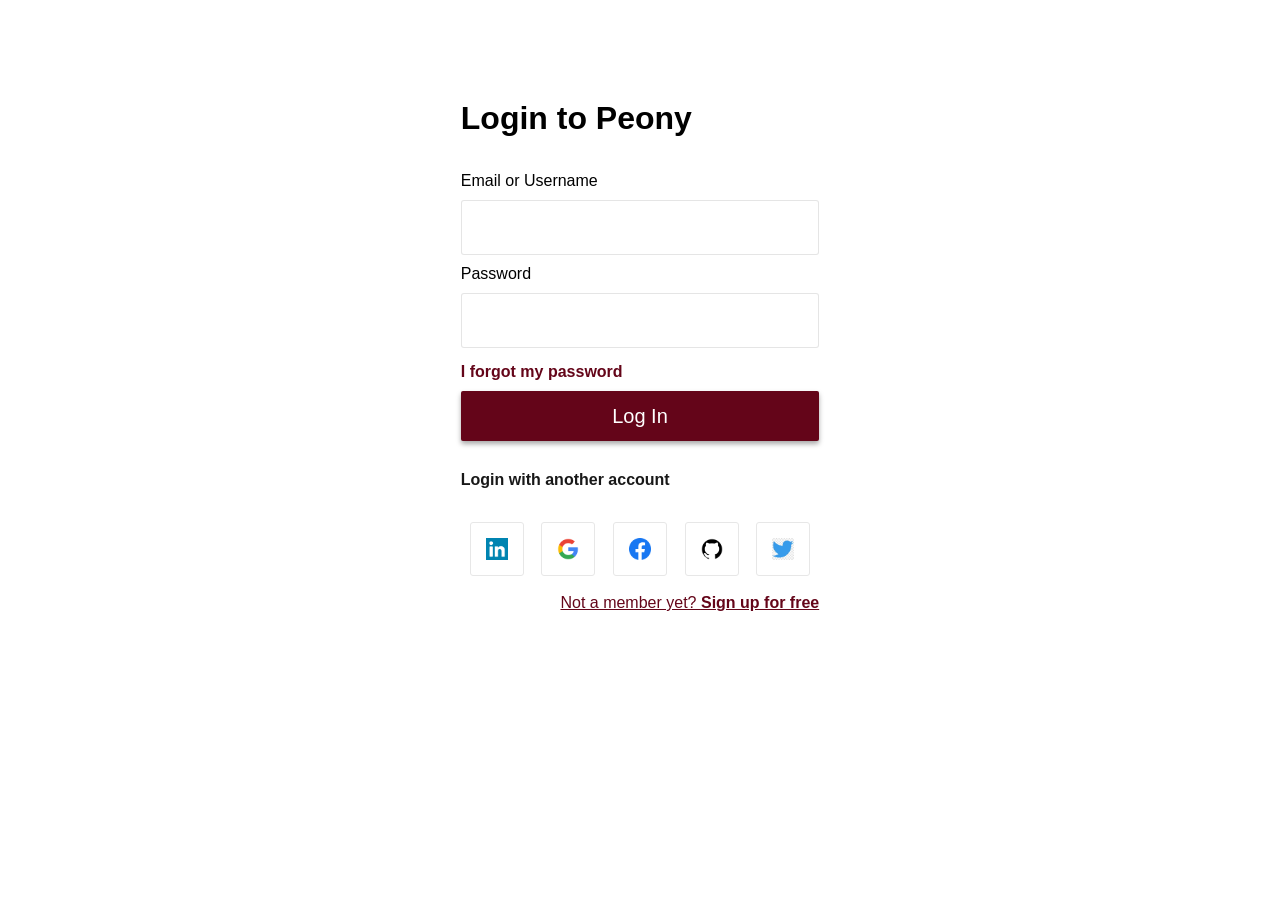
<file: login page/index.html>
<!DOCTYPE html>
<html lang="en">

<head>
    <meta charset="UTF-8">
    <meta name="viewport" content="width=device-width, initial-scale=1.0">
    <meta http-equiv="X-UA-Compatible" content="ie=edge">
    <title>Login Page Clone</title>
    <link rel="stylesheet" href="style.css">

</head>

<body>
    <div class="container">
        <div class="header">
            <h1>Login to Peony</h1>
        </div>
        <form action="">
            <label for="">Email or Username</label>
            <input type="text" name="" id="">
            <label for="">Password</label>
            <input type="text" name="" id="">
            <a href="#">I forgot my password</a>
            <input type="submit" value="Log In">
        </form>
        <div class="footer">
            <h3>Login with another account</h3>
            <div class="images">
                <img src="images/1.png" alt="">
                <img src="images/2.png" alt="">
                <img src="images/3.png" alt="">
                <img src="images/4.png" alt="">
                <img src="images/5.jpg" alt="">
            </div>
            <a href="#">Not a member yet? <strong>Sign up for free</strong></a>
        </div>
    </div>
</body>


</html>
</file>
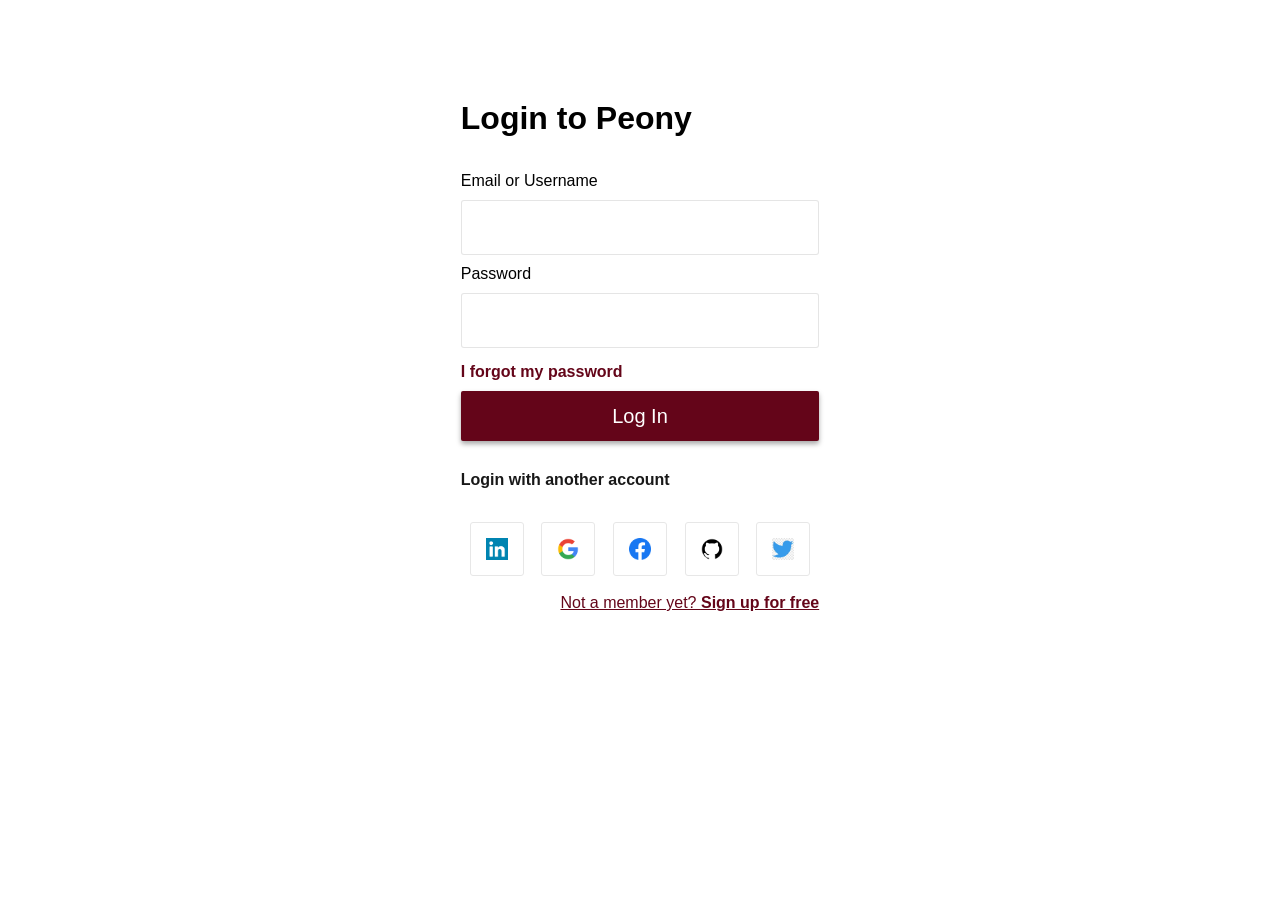
<file: login-page/index.html>
<!DOCTYPE html>
<html lang="en">

<head>
    <meta charset="UTF-8">
    <meta name="viewport" content="width=device-width, initial-scale=1.0">
    <meta http-equiv="X-UA-Compatible" content="ie=edge">
    <title>Login Page Clone</title>
    <link rel="stylesheet" href="style.css">

</head>

<body>
    <div class="container">
        <div class="header">
            <h1>Login to Peony</h1>
        </div>
        <form action="">
            <label for="">Email or Username</label>
            <input type="text" name="" id="">
            <label for="">Password</label>
            <input type="text" name="" id="">
            <a href="#">I forgot my password</a>
            <input type="submit" value="Log In">
        </form>
        <div class="footer">
            <h3>Login with another account</h3>
            <div class="images">
                <img src="./images/1.png" alt="">
                <img src="./images/2.png" alt="">
                <img src="./images/3.png" alt="">
                <img src="./images/4.png" alt="">
                <img src="./images/5.jpg" alt="">
            </div>
            <a href="#">Not a member yet? <strong>Sign up for free</strong></a>
        </div>
    </div>
</body>


</html>
</file>
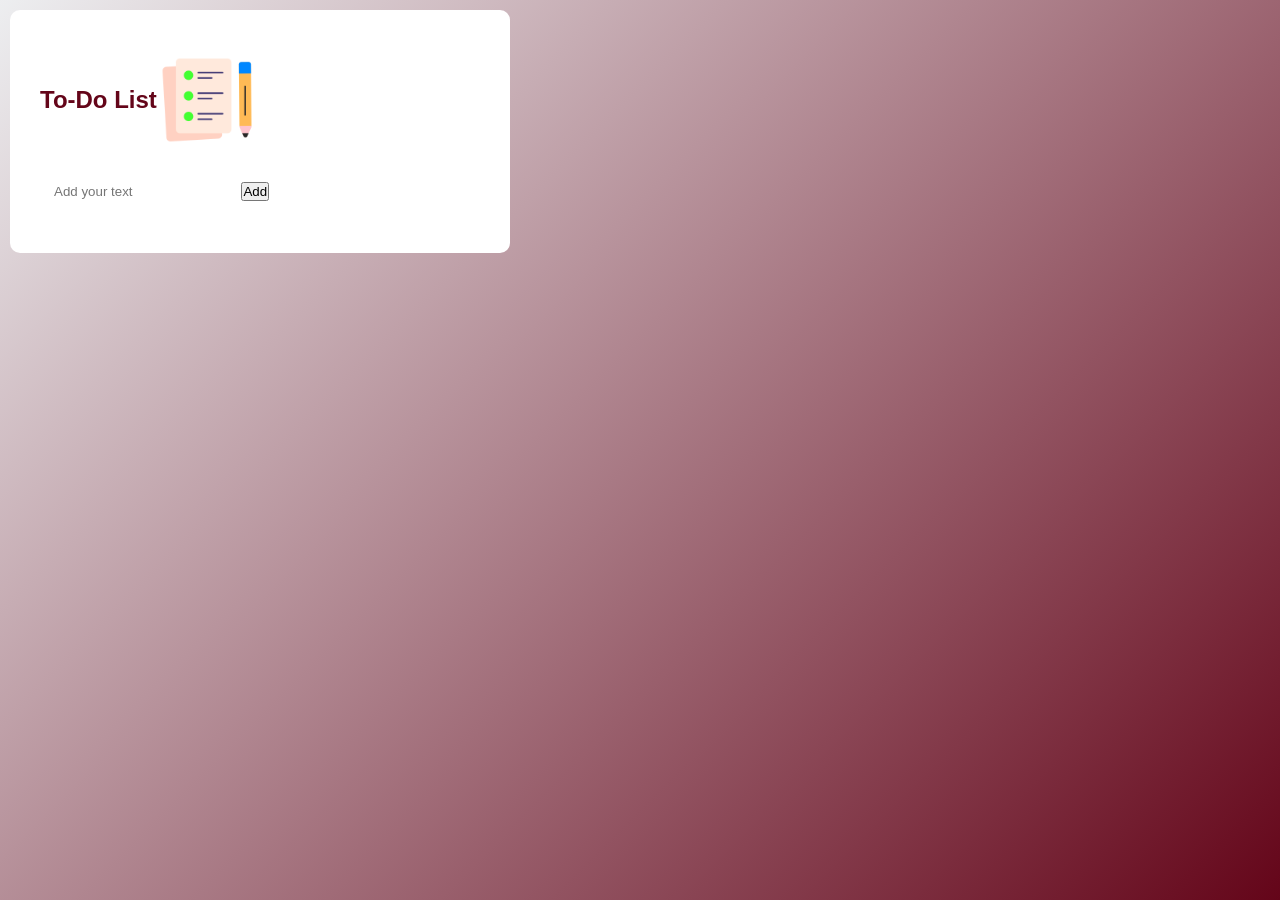
<file: to-do-list/index.html>
<!DOCTYPE html>
<html lang="en">

<head>
    <meta charset="UTF-8">
    <meta name="viewport" content="width=device-width, initial-scale=1.0">
    <link rel="stylesheet" href="style.css">
    <title>To-Do List App</title>
</head>

<body>
    <div class="container">
        <div class="todo-app">
            <h2>To-Do List <img src="images/icon.png"></h2>
            <div class="row">
                <input type="text" id="input-box" placeholder="Add your text">
                <button id="addBtn" onclick="addTask()">Add</button>
            </div>
            <ul id="list-container">
            </ul>
        </div>
    </div>

    <script src="script.js"></script>
</body>

</html>
</file>
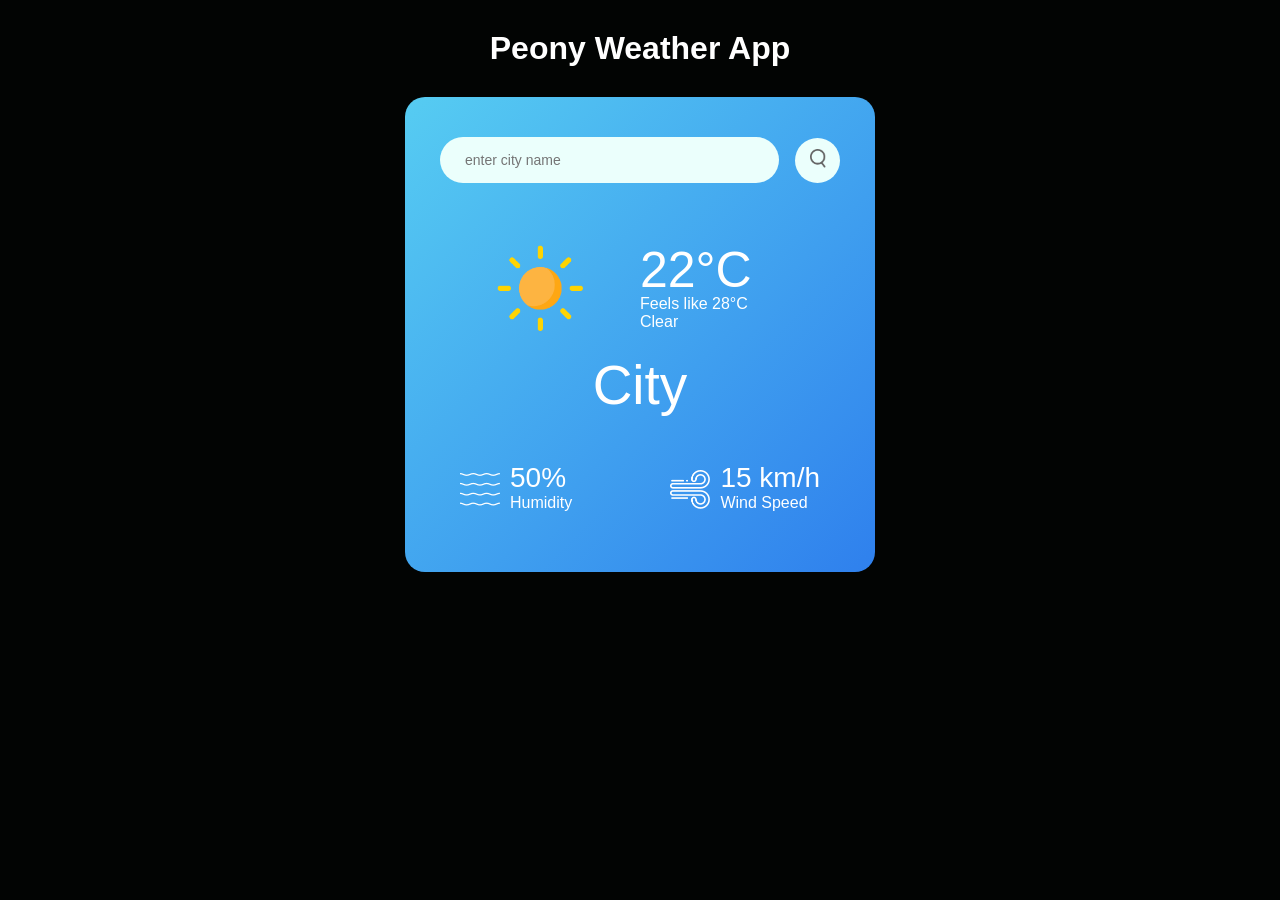
<file: weather-app/index.html>
<!DOCTYPE html>
<html lang="en">

<head>
    <meta charset="UTF-8">
    <meta name="viewport" content="width=device-width, initial-scale=1.0">
    <title>Weather App</title>
    <link rel="stylesheet" href="style.css">

</head>

<body>

    <div class="header">
        <h1>Peony Weather App</h1>
    </div>

    <div class="card">
        <div class="search">
            <input type="text" placeholder="enter city name" spellcheck="false">
            <button><img src="./images/search.png"></button>
        </div>
        <div class="error">Invalid city name</div>

        <div class="weather">
            <div class="weather-main">
                <div class="left">
                    <img src="./images/clear.png" class="weather-icon">
                </div>
                <div class="right">
                    <h1 class="temp">22°C</h1>
                    <p class="feels-like">Feels like 28°C</p>
                    <p class="./weather-type">Clear</p>
                </div>
            </div>

            <h2 class="city">City</h2>

            <div class="details">
                <div class="col">
                    <img src="./images/humidity.png">
                    <div>
                        <p class="humidity">50%</p>
                        <p>Humidity</p>
                    </div>
                </div>
                <div class="col">
                    <img src="./images/wind.png">
                    <div>
                        <p class="wind">15 km/h</p>
                        <p>Wind Speed</p>
                    </div>
                </div>
            </div>
        </div>
    </div>

    <script src="script.js"></script>
</body>

</html>
</file>
<file: login page/style.css>
* {
    margin: 0;
    padding: 0;
    box-sizing: border-box;
}

:root {
    --main-color: #640519;
    --box-shadow: 0px 3px 5px 0px rgba(0, 0, 0, 0.34);
    --hover-shadow: 0px 4px 4px 0px rgba(0, 0, 0, 0.561);
    --nav-shadow: 0px 0px 10px 0px rgba(0, 0, 0, 0.100);
    --light-black: #141c3a;
    --font-family: 'Nunito', sans-serif;
}

body {
    font-family: var(--font-family);
}

.container {
    width: 28%;
    /* max-width: 1200px; */
    margin: 100px auto;
    /* padding: 0 15px; */
}

form {
    display: flex;
    flex-direction: column;
    margin: 30px 0;
}

form label {
    margin: 5px 0;
}

form input[type="text"],
input[type="password"] {
    height: 55px;
    margin: 5px 0;
    border: 0.5px solid #b8b8b85d;
    border-radius: 3px;
    padding: 0 15px;
    font-size: 20px;
    font-family: var(--font-family);
}

form a {
    margin: 10px 0;
    text-decoration: none;
    color: var(--main-color);
    font-weight: bold;
}

form input[type="submit"] {
    height: 50px;
    background: var(--main-color);
    font-size: 20px;
    font-family: var(--font-family);
    border: none;
    border-radius: 2px;
    color: white;
    box-shadow: var(--box-shadow);
    cursor: pointer;
}

form input[type="submit"]:hover {
    box-shadow: var(--hover-shadow);
    transform: translateY(-3px);
}

.footer h3 {
    font-size: 16px;
    opacity: 0.9;
}

.footer .images {
    display: flex;
    height: 10vh;
    align-items: center;
    justify-content: space-around;
    margin-top: 15px;
}

.footer .images img {
    width: 15%;
    border: 1px solid #e7e7e7;
    padding: 15px;
    border-radius: 3px;
    transition: 0.3s ease;
}

.footer .images img:hover {
    box-shadow: var(--hover-shadow);
    cursor: pointer;
}

.footer a {
    float: right;
    color: var(--main-color);
    margin: 0px 0;
}
</file>
<file: login-page/style.css>
* {
    margin: 0;
    padding: 0;
    box-sizing: border-box;
}

:root {
    --main-color: #640519;
    --box-shadow: 0px 3px 5px 0px rgba(0, 0, 0, 0.34);
    --hover-shadow: 0px 4px 4px 0px rgba(0, 0, 0, 0.561);
    --nav-shadow: 0px 0px 10px 0px rgba(0, 0, 0, 0.100);
    --light-black: #141c3a;
    --font-family: 'Nunito', sans-serif;
}

body {
    font-family: var(--font-family);
}

.container {
    width: 28%;
    /* max-width: 1200px; */
    margin: 100px auto;
    /* padding: 0 15px; */
}

form {
    display: flex;
    flex-direction: column;
    margin: 30px 0;
}

form label {
    margin: 5px 0;
}

form input[type="text"],
input[type="password"] {
    height: 55px;
    margin: 5px 0;
    border: 0.5px solid #b8b8b85d;
    border-radius: 3px;
    padding: 0 15px;
    font-size: 20px;
    font-family: var(--font-family);
}

form a {
    margin: 10px 0;
    text-decoration: none;
    color: var(--main-color);
    font-weight: bold;
}

form input[type="submit"] {
    height: 50px;
    background: var(--main-color);
    font-size: 20px;
    font-family: var(--font-family);
    border: none;
    border-radius: 2px;
    color: white;
    box-shadow: var(--box-shadow);
    cursor: pointer;
}

form input[type="submit"]:hover {
    box-shadow: var(--hover-shadow);
    transform: translateY(-3px);
}

.footer h3 {
    font-size: 16px;
    opacity: 0.9;
}

.footer .images {
    display: flex;
    height: 10vh;
    align-items: center;
    justify-content: space-around;
    margin-top: 15px;
}

.footer .images img {
    width: 15%;
    border: 1px solid #e7e7e7;
    padding: 15px;
    border-radius: 3px;
    transition: 0.3s ease;
}

.footer .images img:hover {
    box-shadow: var(--hover-shadow);
    cursor: pointer;
}

.footer a {
    float: right;
    color: var(--main-color);
    margin: 0px 0;
}
</file>
<file: to-do-list/style.css>
* {
    margin: 0;
    padding: 0;
    font-family: 'Poppins', sans-serif;
    box-sizing: border-box;
}

.container {
    width: 100%;
    min-height: 100vh;
    background: linear-gradient(135deg, #edeef0, #640519);
    padding: 10px;
}

.mode {
    position: fixed;
    display: flex;
    right: 20px;
    top: 20px;
}

.switch {
    position: relative;
    display: inline-block;
    width: 50px;
    height: 30px;
    right: 0;
}

.switch input {
    display: none;
}

.slider {
    position: absolute;
    inset: 0;
    background: #fff;
    cursor: pointer;
    border-radius: 34px;
    transition: .3s;
}

.slider::before {
    content: "";
    position: absolute;
    width: 25px;
    height: 25px;
    left: 4px;
    bottom: 3px;
    background: #fff;
    background-image: url("images/mode-toggle.png");
    background-repeat: no-repeat;
    background-position: center;
    background-size: 25px;
    border-radius: 50%;
    transition: .3s;
}

input:checked+.slider {
    background: #640519;
}

input:checked+.slider::before {
    transform: translateX(17px);
}

.col {
    display: flex;
    gap: 60px;
    justify-content: center;
    align-items: flex-start;
    padding: 50px;
}

@media (max-width:800px) {

    .col {
        flex-direction: column;
        align-items: center;
    }

    .todo-app,
    .notes-app {
        width: 100%;
        max-width: 700px;
    }

}

.todo-app {
    flex: 1;
    min-width: 350px;
    max-width: 500px;
    background: #fff;
    padding: 40px 30px;
    border-radius: 10px;
}

.todo-app h2 {
    color: #640519;
    display: flex;
    align-items: center;
    margin-bottom: 20px;
}

.notes-app {
    flex: 1.4;
    min-width: 350px;
    max-width: 700px;
    background: #fff;
    padding: 40px 30px;
    border-radius: 10px;
}

.notes-app h2 {
    color: #640519;
    display: flex;
    align-items: center;
    margin-right: 20px;
}

.row-notes {
    display: flex;
    justify-content: space-between;
    align-items: center;

    margin-bottom: 25px;
}

.container.dark-mode {
    /* background: #121212; */
    background: linear-gradient(135deg, #341b21, #121212);
}

.container.dark-mode .todo-app,
.container.dark-mode .notes-app {
    background: rgba(30, 30, 30, 0.65);
    /* Dark translucent grey */
    backdrop-filter: blur(8px);
    /* Softens the background bleed */
    border: 1px solid rgba(255, 255, 255, 0.05);
    /* Extremely faint crisp border */
    box-shadow: 0 8px 32px rgba(0, 0, 0, 0.3);
}

.container.dark-mode .todo-app h2,
.container.dark-mode .notes-app h2 {
    color: #e0e0e0;
}

.row-todo {
    display: flex;
    align-items: center;
    justify-content: space-between;
    background: #edeef0;
    border-radius: 30px;
    padding-left: 20px;
    margin-bottom: 25px;
    min-width: 300px;
}

.container.dark-mode .row-todo {
    background: rgba(0, 0, 0, 0.25);
    /* Darker than the card background */
    border: 1px solid rgba(255, 255, 255, 0.1);
    border-radius: 30px;
    /* Keeps your pill shape */
    transition: border-color 0.2s ease;
}

input {
    flex: 1;
    border: none;
    outline: none;
    background: transparent;
    padding: 14px;
    font-weight: 14px;
}

.container.dark-mode input {
    color: #e0e0e0;
}

.row-todo button {
    border: none;
    outline: none;
    padding: 10px 30px;
    background: #640519;
    color: #fff;
    font-size: 14px;
    cursor: pointer;
    border-radius: 30px;
    margin-right: 4px;
}

.row-notes button {
    border: none;
    outline: none;
    padding: 10px 30px;
    background: #640519;
    color: #fff;
    font-size: 14px;
    cursor: pointer;
    border-radius: 30px;
    margin-right: 4px;
}

ul li {
    list-style: none;
    font-size: 14px;
    color: #640519;
    padding: 12px 8px 10px 40px;
    user-select: none;
    cursor: pointer;
    position: relative;
}

.container.dark-mode ul li {
    color: #e0e0e0;
}

ul li::before {
    content: '';
    position: absolute;
    height: 20px;
    width: 20px;
    border-radius: 50%;
    background-image: url(images/unchecked.png);
    background-size: cover;
    background-position: center;
    top: 12px;
    left: 8px;
}

ul li.checked {
    color: #555;
    text-decoration: line-through;
}

ul li.checked::before {
    background-image: url(images/checked1.png);
}

ul li span {
    position: absolute;
    right: 0;
    top: 5px;
    width: 40px;
    height: 40px;
    font-size: 22px;
    color: #555;
    line-height: 40px;
    text-align: center;
    border-radius: 50%;
}

ul li span:hover {
    background: #edeef0;
}

.container.dark-mode ul li span:hover {
    background: #640519;
}

.note {
    position: relative;
    background: #edeef0;
    min-height: 70px;
    color: #640519;
    font-size: 14px;
    padding: 15px;
    padding-right: 60px;
    margin: 20px 0;
    outline: none;
    border-radius: 5px;
}

.input-box {
    width: 100%;
    min-height: 40px;

    border: none;
    outline: none;
    background: transparent;

    white-space: pre-wrap;
    word-break: break-word;
}

.container.dark-mode .note {
    background: rgba(255, 255, 255, 0.03);
    border: 1px solid rgba(255, 255, 255, 0.05);
    color: #e0e0e0;
}

.delete-note {
    position: absolute;
    top: 15px;
    right: 15px;
    width: 40px;
    height: 40px;
    line-height: 40px;
    cursor: pointer;
    font-size: 24px;
    color: #555;
    border-radius: 50%;
    text-align: center;
}

.delete-note:hover {
    background: #e0e0e0;
}

.container.dark-mode .delete-note:hover {
    background: #640519;
}
</file>
<file: weather-app/style.css>
* {
    margin: 0;
    padding: 0;
    font-family: 'Poppins', sans-serif;
    box-sizing: border-box;
}

body {
    background: #020403;
}

.header {
    text-align: center;
    color: #fff;
    margin-top: 30px;
}

.card {
    width: 90%;
    max-width: 470px;
    background: linear-gradient(135deg, #56CCF2, #2F80ED);
    color: #fff;
    margin: 30px auto 0;
    border-radius: 20px;
    padding: 40px 35px 60px 35px;
    text-align: center;
}

.search {
    width: 100%;
    display: flex;
    align-items: center;
    justify-content: space-between;
}

.search input {
    border: 0;
    outline: 0;
    background: #ebfffc;
    color: #555;
    padding: 15px 25px;
    height: 50 px;
    border-radius: 30px;
    flex: 1;
    margin-right: 16px;
    font-size: 14px;
}

.search button {
    border: 0;
    outline: 0;
    background: #ebfffc;
    border-radius: 50%;
    width: 45px;
    height: 45px;
    cursor: pointer;
}

.search button img {
    width: 16px;
}

.weather-icon {
    width: 130px;
    margin-top: 30px;
}

.weather h1 {
    font-size: 50px;
    line-height: 1;
    font-weight: 300;
}

.weather h2 {
    font-size: 55px;
    font-weight: 500;
}

.weather-main {
    display: flex;
    justify-content: space-between;
    align-items: center;
    margin-top: 10px;
}

.left {
    flex: 1;
    display: flex;
    justify-content: center;
}

.right {
    flex: 1;
    text-align: left;
    margin-top: 30px;
}

.details {
    display: flex;
    align-items: center;
    justify-content: space-between;
    padding: 0 20px;
    margin-top: 50px;
}

.col {
    display: flex;
    align-items: center;
    text-align: left;
}

.col img {
    width: 40px;
    margin-right: 10px;
}

.humidity,
.wind {
    font-size: 28px;
    margin-top: -5px;
}

.error {
    text-align: left;
    margin-left: 10px;
    font-size: 14px;
    margin-top: 4px;
    display: none;
}
</file>
